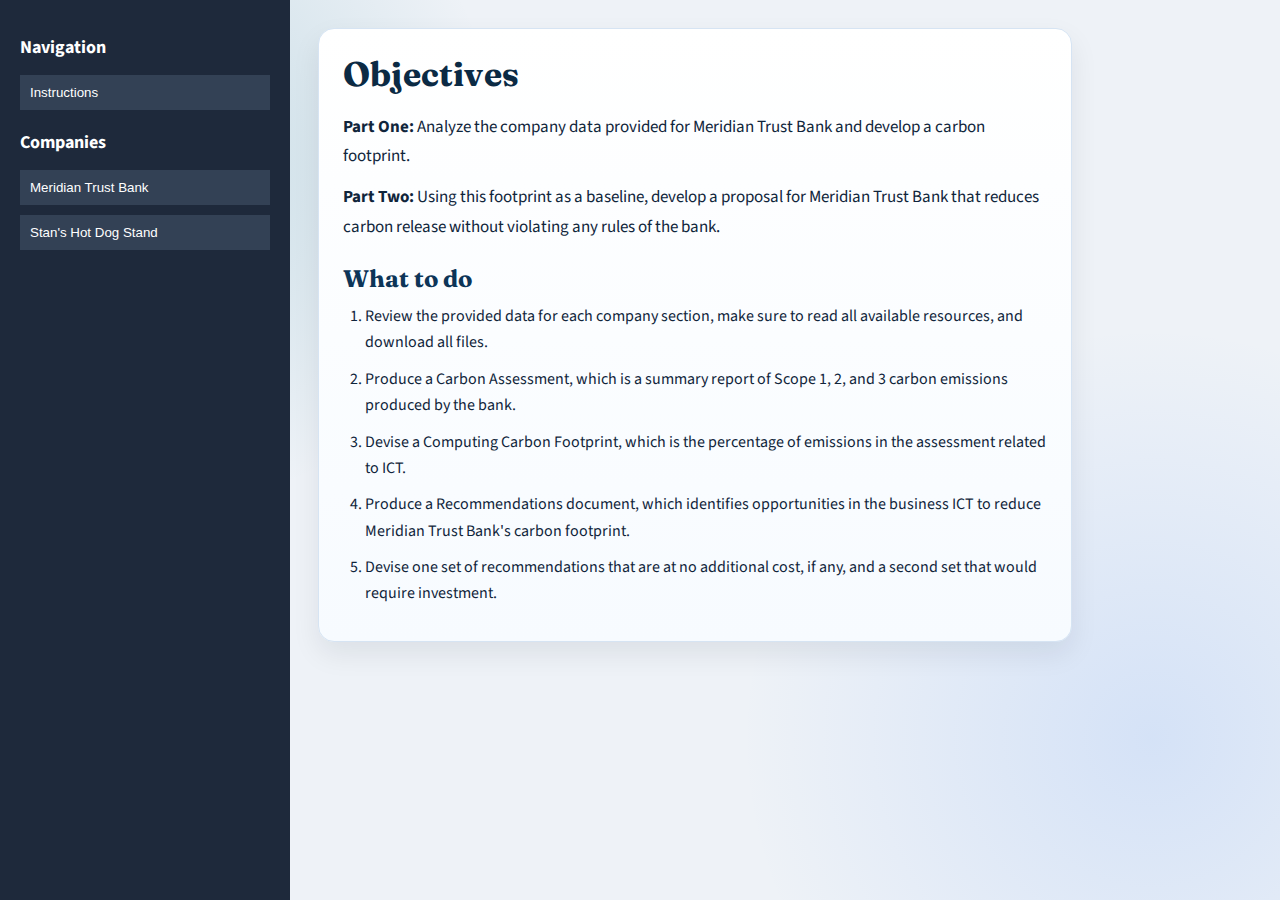
<file: index.html>
<!DOCTYPE html>
<html lang="en">
<head>
  <meta charset="UTF-8" />
  <meta name="viewport" content="width=device-width, initial-scale=1.0" />
  <title>Case Study Hub</title>
  <style>
    @import url('https://fonts.googleapis.com/css2?family=Fraunces:opsz,wght@9..144,600;9..144,700&family=Source+Sans+3:wght@400;500;600&display=swap');

    body {
      margin: 0;
      font-family: 'Source Sans 3', sans-serif;
      display: flex;
      height: 100vh;
      background:
        radial-gradient(circle at 12% 18%, rgba(14, 116, 144, 0.18), transparent 26%),
        radial-gradient(circle at 90% 82%, rgba(59, 130, 246, 0.14), transparent 30%),
        #eef2f7;
      color: #0f172a;
    }

    .sidebar {
      width: 250px;
      background: #1e293b;
      color: white;
      padding: 20px;
      overflow-y: auto;
    }

    .sidebar h2 {
      font-size: 18px;
      margin-bottom: 10px;
    }

    .sidebar button {
      width: 100%;
      padding: 10px;
      margin: 5px 0;
      border: none;
      background: #334155;
      color: white;
      cursor: pointer;
      text-align: left;
    }

    .sidebar button:hover {
      background: #475569;
    }

    /* Lighter button for Instructions */
    .instructions-btn {
      background: #64748b;
    }

    .instructions-btn:hover {
      background: #94a3b8;
    }

    .content {
      flex: 1;
      padding: 28px;
      overflow-y: auto;
    }

    .content h1 {
      margin: 0 0 18px;
      font-family: 'Fraunces', serif;
      font-size: 34px;
      letter-spacing: 0.2px;
      color: #0b2a44;
    }

    .content h2,
    .content h3,
    .content h4 {
      font-family: 'Fraunces', serif;
      color: #16324f;
    }

    .accordion {
      background: linear-gradient(180deg, #ffffff 0%, #f8fbff 100%);
      border-radius: 14px;
      margin-bottom: 14px;
      border: 1px solid #d8e2ee;
      box-shadow: 0 10px 26px rgba(15, 23, 42, 0.08);
      overflow: hidden;
    }

    .accordion-header {
      padding: 16px 18px;
      cursor: pointer;
      font-weight: 700;
      font-size: 18px;
      letter-spacing: 0.2px;
      color: #0f2d47;
      border-bottom: 1px solid #e3ebf3;
      transition: background-color 180ms ease;
    }

    .accordion-header:hover {
      background: #f1f7ff;
    }

    .accordion-content {
      display: none;
      padding: 18px;
    }

    .section-description {
      margin: 0;
      max-width: 86ch;
      font-size: 17px;
      line-height: 1.76;
      color: #10253b;
      text-wrap: pretty;
      font-feature-settings: "liga" 1, "kern" 1;
    }

    .instructions-panel {
      max-width: 88ch;
      background: linear-gradient(180deg, #ffffff 0%, #f7fbff 100%);
      border: 1px solid #d6e4f3;
      border-radius: 16px;
      padding: 24px;
      box-shadow: 0 12px 28px rgba(15, 23, 42, 0.08);
    }

    .instructions-panel h2 {
      margin: 22px 0 10px;
      font-size: 24px;
      color: #0d3558;
    }

    .instructions-lead {
      margin: 0 0 12px;
      font-size: 17px;
      line-height: 1.72;
      color: #10253b;
    }

    .instructions-list {
      margin: 0;
      padding-left: 22px;
      color: #10253b;
    }

    .instructions-list li {
      margin-bottom: 10px;
      line-height: 1.65;
      font-size: 16px;
    }

    .section-paragraph {
      margin: 0 0 1.05em;
    }

    .section-paragraph:first-child::first-letter {
      float: left;
      font-family: 'Fraunces', serif;
      font-size: 2.2em;
      line-height: 0.85;
      margin: 0.08em 0.18em 0 0;
      color: #0d4b7a;
    }

    .subsection-title {
      margin: 16px 0 10px;
      font-size: 20px;
      color: #0d3558;
    }

    .file-grid {
      margin-top: 16px;
      display: grid;
      gap: 10px;
      grid-template-columns: repeat(auto-fit, minmax(220px, 1fr));
    }

    .file-card {
      display: flex;
      align-items: center;
      gap: 12px;
      padding: 12px;
      border-radius: 12px;
      border: 1px solid #cfe0ef;
      background: linear-gradient(160deg, #f8fcff 0%, #eef6ff 100%);
      text-decoration: none;
      transition: transform 140ms ease, box-shadow 140ms ease, border-color 140ms ease;
    }

    .file-card:hover {
      transform: translateY(-2px);
      border-color: #7caad3;
      box-shadow: 0 10px 20px rgba(9, 31, 56, 0.12);
    }

    .file-icon {
      min-width: 54px;
      height: 54px;
      display: grid;
      place-items: center;
      border-radius: 10px;
      background: #0f4b7d;
      color: #f0f8ff;
      font-size: 13px;
      font-weight: 700;
      letter-spacing: 0.6px;
      text-transform: uppercase;
    }

    .file-copy {
      min-width: 0;
      color: #0d2c47;
    }

    .file-name {
      margin: 0;
      font-size: 16px;
      font-weight: 700;
      color: #0f2f4c;
    }

    .file-meta {
      margin: 2px 0 0;
      font-size: 13px;
      letter-spacing: 0.3px;
      color: #2d5b81;
      text-transform: uppercase;
    }

    .active .accordion-content {
      display: block;
      animation: reveal 220ms ease-out;
    }

    @keyframes reveal {
      from {
        opacity: 0;
        transform: translateY(-3px);
      }
      to {
        opacity: 1;
        transform: translateY(0);
      }
    }

    @media (max-width: 820px) {
      body {
        flex-direction: column;
        height: auto;
        min-height: 100vh;
      }

      .sidebar {
        width: auto;
      }

      .content {
        padding: 18px;
      }

      .content h1 {
        font-size: 28px;
      }

      .section-description {
        font-size: 16px;
      }
    }
  </style>
</head>
<body>

  <div class="sidebar">
    <h2>Navigation</h2>

    <button class="instructions-btn" onclick="loadInstructions()">Instructions</button>

    <h2>Companies</h2>
    <button onclick="loadCompany('companyA')">Meridian Trust Bank</button>
    <button onclick="loadCompany('companyB')">Stan's Hot Dog Stand</button>
  </div>

  <div class="content" id="content">
    <!-- Default landing content -->
  </div>

  <script>
    const data = {
      companyA: {
        name: "Meridan Trust Bank",
        sections: [
          {
            title: 'Business Overview',
            description: `Meridian Trust Bank is a small regional financial institution with all of its buildings operating within a single Midwestern state. Founded in 1987, the bank currently serves approximately 45,000 retail customers and 3,500 small business accounts across three physical branch locations. Its primary services include personal banking, small business lending, mortgages, and basic wealth management.

The bank has historically prioritized customer trust and operational stability over rapid technological change, and has a strict privacy policy. As a result, its internal systems reflect years of incremental updates rather than large-scale modernization efforts. While this approach has minimized risk, it has also led to a fragmented technology stack composed of legacy platforms, newer add-ons, and redundant processes.

In recent years, Meridian Trust has begun to feel pressure from rising energy costs, increased competition from digital-first banks, and growing expectations around sustainability reporting. Leadership has expressed interest in improving efficiency but remains cautious about changes that could impact system reliability or regulatory compliance.`,
          files: [
              { name: "Privacy Policy", path: "docx_files/MeridianPrivacyPolicy.docx" },
            ],
          },
          {
            title: "Data Centers",
            description: `To comply with its internal data privacy standards, Meridian Trust operates its own on-premises data center located near its headquarters. This facility supports all core banking operations and stores sensitive customer data. Despite the critical role of this infrastructure, utilization remains relatively low. Most systems are provisioned to handle peak demand but typically operate well below capacity. Older servers have been retained alongside newer hardware, leading to inconsistent performance and reduced overall efficiency. Cooling is provided by a traditional air conditioning system that runs continuously at a fixed level. 

The bank also maintains a secondary backup site within the state, which functions as a small, dedicated data center for disaster recovery purposes. This facility includes its own servers, storage systems, networking equipment, and supporting infrastructure such as power and cooling. While its role is to provide redundancy in the event of a failure at the primary site, the environment is kept fully powered and operational at all times, despite being used infrequently under normal conditions.

Data from the primary data center is replicated to this backup site on a nightly basis, with large volumes of data transferred regardless of how much has changed since the previous update.`,
            files: [
              { name: "Data Center Energy Data", path: "csv_files/DataCenterEnergy.csv" },
              { name: "Data Center Upgrades", path: "docx_files/DataCenterUpgrades.docx" }
            ]
          },
          {
            title: "Energy Usage",
            description: `Meridian Trust has recently begun tracking its energy usage in more detail and now collects 5-minute interval time-series data for electricity consumption at the data center level. This dataset provides a granular view of power usage patterns throughout the day, but does not include peaks associated with scheduled workloads.

Initial observations from internal reports show that energy usage remains relatively steady over time, with limited variation between peak business hours and off-peak periods, however, processing jobs such as fraud detection, reporting, and backups create noticeable spikes in demand.

Despite having access to detailed energy data, the bank does not yet integrate this information into operational decision-making. Workloads are scheduled at fixed times, and there is no attempt to shift computation based on energy demand, system load, or external factors like grid carbon intensity. Additional inefficiencies are present at the application level. Some systems repeatedly store entire datasets instead of incremental updates.`,
            files: [
              { name: "Grid Carbon Intensity Data", path: "csv_files/CarbonIntensity.csv" },
              { name: "Fleet Fuel Data", path: "csv_files/Fuel.csv" },
              { name: "Building Energy Data", path: "csv_files/BuildingEnergy.csv" }
            ]
          },
          {
            title: "Cloud Computing",
            description: `Meridian Trust has taken a cautious approach to cloud computing. Due to its internal data privacy policies, all sensitive workloads, including core banking systems and customer data, remain on-premises.

However, the bank has begun experimenting with limited cloud adoption for non-sensitive use cases. There is growing internal discussion about which jobs could be switched to the cloud to provide benefits without violating privacy constraints.

Because the bank operates in a central U.S. location, it is geographically well-positioned to take advantage of cloud demand shifting between East and West Coast data centers, where energy availability and carbon intensity may vary throughout the day. There isn't a difference in network latency or cost between one coast of the other.

A lack of internal expertise, combined with risk-averse decision-making, has slowed progress in this area. As a result, many opportunities to improve efficiency and sustainability through cloud or hybrid solutions remain underutilized.`,
            files: [
              { name: "Cloud Jobs Data", path: "csv_files/CloudJobs.csv" },
              { name: "Cloud Information", path: "docx_files/CloudResources.docx" }
            ]
          },
          {
            title: "Restrictions",
            description: `The following restrictions apply to any proposed solutions for improving the bank's carbon efficiency.

            - The privacy policy must be adhered to and cannot be changed.

            - The bank's physical data centers must continue to operate and cannot be decommissioned.

            - The bank's primary data center must be upgraded, and no previous eqipment can be kept.

            - The bank's cloud computing capacity on either coast cannot be increased.

            - The CU of a job, or the sum of multiple jobs' CU, must be less than or equal to the total CU of the data center the job or jobs are running on.`
          },
          {
            title: "Assumptions",
            description: `The following assumptions can be made.

            - BuildingData.csv does not contain any electrical cost from computing.

            - Generator emmissions are classified as scope 1.
            
            - If needed, a reasonable average can be used for any missing data points in the provided datasets.`
          },
        ]
      },
      companyB: {
        name: "Stan's Hot Dog Stand",
        sections: [
          {
            title: "Business Overview",
            description: `Stan’s Hot Dog Stand is a small, single-location food stand in New York that serves customers throughout the day, with peak demand during lunch and early evening hours. The stand relies on propane for cooking and electricity for refrigeration, lighting, and basic operations.

In addition to food service, Stan tracks daily sales and inventory data to better understand customer behavior. This data is processed once per day using a simple cloud-based system.

Stan is interested in understanding the environmental impact of his business, including both physical operations and computing-related emissions.`,
            files: []
          },
          {
            title: "Data Centers",
            description: `Stan’s Hot Dog Stand does not operate any physical data centers. All computing is handled through a cloud provider located in the Midwest region.

There are no alternative regions currently in use, and all data processing jobs are executed in this single location.`,
            files: []
          },
          {
            title: "Energy Usage",
            description: `Stan’s emissions come from three primary sources:

Scope 1:

Propane is used daily to power grills and cooking equipment. This is the largest direct source of emissions for the business.

Emissions are calculated using a fixed emission factor per liter



Scope 2:

Electricity powers refrigeration, lighting, and other equipment at the stand.

Emissions depend on the carbon intensity of the local grid



Scope 3:

Stan runs a daily cloud job to process sales data.

The job uses 20 kWh of electricity per day for 2 hours, and emissions depend on when the job runs and the grid carbon intensity at that time.`,
            files: [
              { name: "Carbon Intensity", path: "csv_files/CarbonIntensity.csv" },
              { name: "Propane", path: "csv_files/StanScope1.csv" },
              { name: "Electrical Applicances", path: "csv_files/StanScope2.csv" }

            ],
            
          },
          {
            title: "Cloud Computing",
            description: `Stan operates a single cloud-based job:

daily_sales_analysis

Start Time: 2:00 PM

Duration: 2 hours

Energy Use: 20 kWh

Region: Midwest

The job currently runs at a fixed time each day and does not adjust based on energy conditions.`,
            files: [
              { name: "Cloud", path: "csv_files/StanScope3.csv" }
            ]
          },
          {
            title: "Restrictions",
            description: `The following restrictions apply to any proposed solutions for improving the stand's carbon efficiency. 

            - The job must run once per day

- The job must complete before midnight

- The job must remain in the Midwest region

- The job’s total energy use (20 kWh) does not change

- Only the start time of the job can be adjusted`,
            files: []
          },
          {
            title: "Assumptions",
            description: `The following assumptions can be made.

            - Propane emissions are calculated using a constant emission factor of 1.51 kg of CO2 per liter of propane consumed

- Electricity emissions depend on provided carbon intensity data

- The cloud job consumes 20 kWh regardless of timing

- Stan is able to change when the cloud job runs, but not how it runs`,
            files: []
          }
        ]
      }
    };

    function loadInstructions() {
      const container = document.getElementById('content');

      container.innerHTML = `
        <div class="instructions-panel">
          <h1>Objectives</h1>
          <p class="instructions-lead"><strong>Part One:</strong> Analyze the company data provided for Meridian Trust Bank and develop a carbon footprint.</p>
          <p class="instructions-lead"><strong>Part Two:</strong> Using this footprint as a baseline, develop a proposal for Meridian Trust Bank that reduces carbon release without violating any rules of the bank.</p>

          <h2>What to do</h2>
          <ol class="instructions-list">
            <li>Review the provided data for each company section, make sure to read all available resources, and download all files.</li>
            <li>Produce a Carbon Assessment, which is a summary report of Scope 1, 2, and 3 carbon emissions produced by the bank.</li>
            <li>Devise a Computing Carbon Footprint, which is the percentage of emissions in the assessment related to ICT.</li>
            <li>Produce a Recommendations document, which identifies opportunities in the business ICT to reduce Meridian Trust Bank's carbon footprint.</li>
            <li>Devise one set of recommendations that are at no additional cost, if any, and a second set that would require investment.</li>
          </ol>
        </div>
      `;
    }

    function formatSummary(text) {
      return String(text || "")
        .split('\n')
        .map(line => line.trim())
        .join('\n')
        .trim();
    }

    function escapeHtml(text) {
      return String(text || "")
        .replace(/&/g, "&amp;")
        .replace(/</g, "&lt;")
        .replace(/>/g, "&gt;")
        .replace(/\"/g, "&quot;")
        .replace(/'/g, "&#39;");
    }

    function formatDescriptionHtml(text) {
      const formatted = formatSummary(text);
      const paragraphs = formatted
        .split(/\n\s*\n/)
        .map(block => block.replace(/\n/g, ' ').trim())
        .filter(Boolean);

      if (!paragraphs.length) {
        return "";
      }

      return paragraphs
        .map(block => `<p class="section-paragraph">${escapeHtml(block)}</p>`)
        .join('');
    }

    function getFileType(path) {
      const cleanPath = String(path || '').split('?')[0].split('#')[0];
      const index = cleanPath.lastIndexOf('.');
      if (index === -1) {
        return 'file';
      }
      return cleanPath.slice(index + 1).toLowerCase() || 'file';
    }

    function renderFileCards(files) {
      const safeFiles = files || [];
      if (!safeFiles.length) {
        return '';
      }

      return `
        <div class="file-grid">
          ${safeFiles.map(file => {
            const type = getFileType(file.path);
            const iconLabel = escapeHtml(type.slice(0, 4));
            return `
              <a class="file-card" href="${encodeURI(file.path)}" download>
                <span class="file-icon">${iconLabel}</span>
                <span class="file-copy">
                  <p class="file-name">${escapeHtml(file.name)}</p>
                  <p class="file-meta">${escapeHtml(type)} file - click to download</p>
                </span>
              </a>
            `;
          }).join('')}
        </div>
      `;
    }

    function loadCompany(key) {
      const company = data[key];
      const container = document.getElementById('content');

      if (!company) {
        container.innerHTML = `<p>Company data is unavailable.</p>`;
        return;
      }

      let html = `<h1>${company.name}</h1>`;

      company.sections.forEach(section => {
        html += `
          <div class="accordion">
            <div class="accordion-header" onclick="toggleAccordion(this)">
              ${section.title}
            </div>
            <div class="accordion-content">
              <div class="section-description">${formatDescriptionHtml(section.description)}</div>
              ${(section.subsections || []).map(sub => `
                <h4 class="subsection-title">${sub.title}</h4>
                <div class="section-description">${formatDescriptionHtml(sub.description)}</div>
              `).join('')}
              ${renderFileCards(section.files)}
            </div>
          </div>
        `;
      });

      container.innerHTML = html;
    }

    function toggleAccordion(header) {
      const parent = header.parentElement;
      parent.classList.toggle('active');
    }

    // Load instructions by default on page load
    window.onload = loadInstructions;
  </script>

</body>
</html>
</file>
